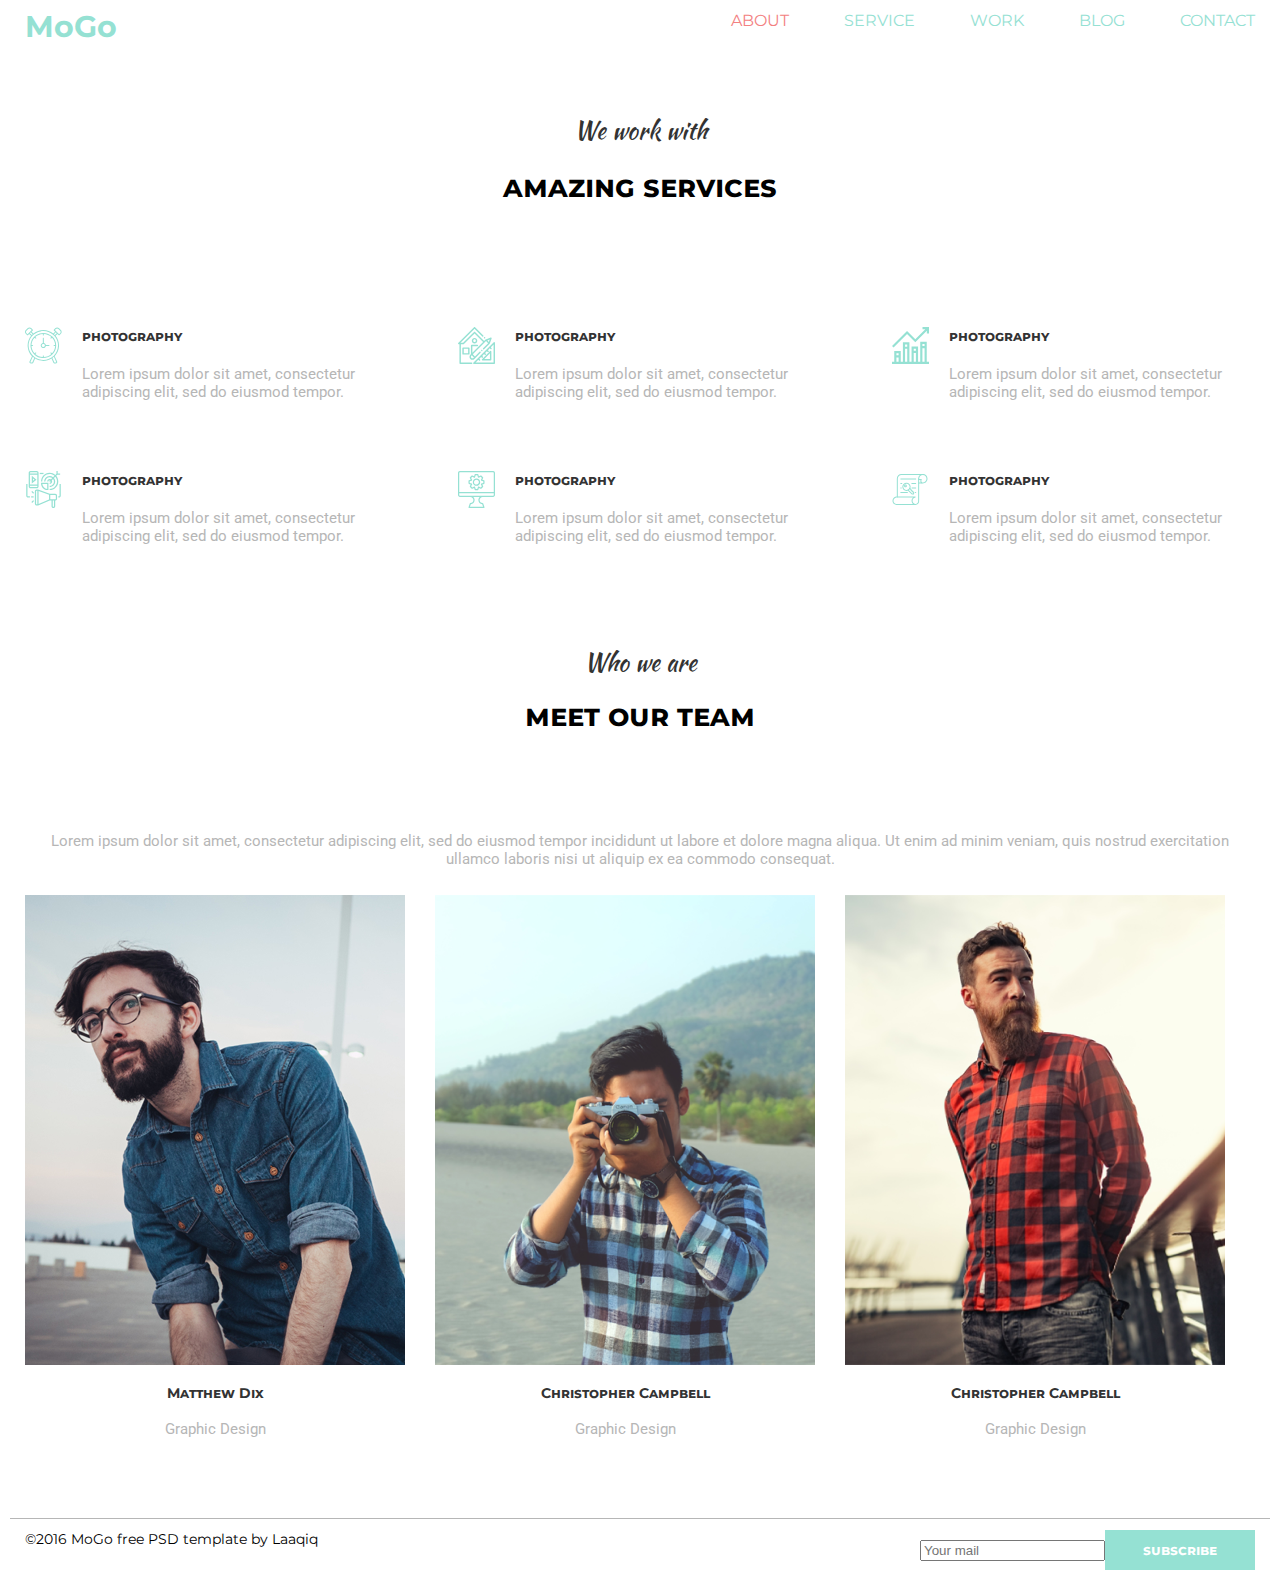
<file: index.html>
<!DOCTYPE html>
<html lang="en">
<head>
    <meta charset="UTF-8">
    <meta name="viewport" content="width=device-width, initial-scale=1.0">
    <link rel="preconnect" href="https://fonts.googleapis.com">
    <link rel="preconnect" href="https://fonts.gstatic.com" crossorigin>
    <link href="https://fonts.googleapis.com/css2?family=Kaushan+Script&family=Montserrat:ital,wght@0,100..900;1,100..900&family=Roboto:wght@300;400&display=swap" rel="stylesheet">
    <link rel="stylesheet" href="https://cdnjs.cloudflare.com/ajax/libs/modern-normalize/3.0.1/modern-normalize.min.css" integrity="sha512-q6WgHqiHlKyOqslT/lgBgodhd03Wp4BEqKeW6nNtlOY4quzyG3VoQKFrieaCeSnuVseNKRGpGeDU3qPmabCANg==" crossorigin="anonymous" referrerpolicy="no-referrer" />
    <link rel="stylesheet" href="./css/main.min.css">
    <title>MoGo</title>
</head>
<body>
    <header>
        <div class="container">
        <a class="logo" href="">MoGo</a>
        <nav>
            <ul class="nav-list">
                <li class="nav-item"><a class="nav-link current" href="">ABOUT</a></li>
                <li class="nav-item"><a class="nav-link" href="">SERVICE</a></li>
                <li class="nav-item"><a class="nav-link" href="">WORK</a></li>
                <li class="nav-item"><a class="nav-link" href="">BLOG</a></li>
                <li class="nav-item"><a class="nav-link" href="">CONTACT</a></li>
            </ul>
        </nav>
    </div>
    </header>
    <main>
        <section class="we-work-with">
            <div class="container">
            <p class="section-text">We work with</p>
            <h2 class="section-title">Amazing Services</h2>
            <ul class="serv-list">
                <li  class="serv-item">
                    <svg class="services-icon"><use href="./img/icons.svg#icon-alarm"></use></svg>
                    <div class="">
                    <h3 class="serv-title">photography</h3>
                    <p class="serv-text">Lorem ipsum dolor sit amet, consectetur adipiscing elit, sed do eiusmod tempor.</p>
                </div>
                </li>
                <li  class="serv-item">
                    <svg class="services-icon"><use href="./img/icons.svg#icon-home"></use></svg>
                    <div class="">
                    <h3 class="serv-title">photography</h3>
                    <p class="serv-text">Lorem ipsum dolor sit amet, consectetur adipiscing elit, sed do eiusmod tempor.</p>
                </div>
                </li>
                <li class="serv-item">
                    <svg class="services-icon"><use href="./img/icons.svg#icon-bar-graph"></use></svg>
                    <div class="">
                    <h3 class="serv-title">photography</h3>
                    <p class="serv-text">Lorem ipsum dolor sit amet, consectetur adipiscing elit, sed do eiusmod tempor.</p>
                </div>
                </li>
                <li class="serv-item">
                    <svg class="services-icon"><use href="./img/icons.svg#icon-digital-marketing"></use></svg>
                    <div class="">
                    <h3 class="serv-title">photography</h3>
                    <p class="serv-text">Lorem ipsum dolor sit amet, consectetur adipiscing elit, sed do eiusmod tempor.</p>
                </div>
                </li>
                <li class="serv-item">
                    <svg class="services-icon"><use href="./img/icons.svg#icon-display"></use></svg>
                    <div class="">
                    <h3 class="serv-title">photography</h3>
                    <p class="serv-text">Lorem ipsum dolor sit amet, consectetur adipiscing elit, sed do eiusmod tempor.</p>
                </div>
                </li>
                <li class="serv-item">
                    <svg class="services-icon"><use href="./img/icons.svg#icon-paper"></use></svg>
                    <div class="">
                    <h3 class="serv-title">photography</h3>
                    <p class="serv-text">Lorem ipsum dolor sit amet, consectetur adipiscing elit, sed do eiusmod tempor.</p>
                </div>
                </li>
            </ul>
        </div>
        </section>
        <section class="who-we-are">
            <div class="container">
            <p class="section-text">Who we are</p>
            <h2 class="section-title">Meet our team</h2>
            <p class="main-team-text">Lorem ipsum dolor sit amet, consectetur adipiscing elit, sed do eiusmod tempor incididunt ut labore et dolore magna aliqua. Ut enim ad minim veniam, quis nostrud exercitation ullamco laboris nisi ut aliquip ex ea commodo consequat. </p>
            <ul class="team-list">
                <li class="team-item">
                <div class="thumb">
                    <div class="overlay">
                    <ul class="social-network">
                        <li class="social-icon"><a class="icon-link" href=""><svg class="icons"><use href="./img/icons.svg#icon-facebook"></use></svg></a></li>
                        <li class="social-icon"><a class="icon-link" href=""><svg class="icons"><use href="./img/icons.svg#icon-twitter"></use></svg></a></li>
                        <li class="social-icon"><a class="icon-link" href=""><svg class="icons"><use href="./img/icons.svg#icon-pinterest"></use></svg></a></li>
                        <li class="social-icon"><a class="icon-link" href=""><svg class="icons"><use href="./img/icons.svg#icon-instagram"></use></svg></a></li>
                    </ul>
                </div>
                    <img class="team-img" src="./img/first-man 1.jpg" alt="">
                </div>
                    <h4 class="team-title">Matthew Dix</h4>
                    <p class="team-text">Graphic Design</p>
                </li>
                <li class="team-item">   
                <div class="thumb">
                    <div class="overlay">
                    <ul class="social-network">
                        <li class="social-icon"><a class="icon-link" href=""><svg class="icons"><use href="./img/icons.svg#icon-facebook"></use></svg></a></li>
                        <li class="social-icon"><a class="icon-link" href=""><svg class="icons"><use href="./img/icons.svg#icon-twitter"></use></svg></a></li>
                        <li class="social-icon"><a class="icon-link" href=""><svg class="icons"><use href="./img/icons.svg#icon-pinterest"></use></svg></a></li>
                        <li class="social-icon"><a class="icon-link" href=""><svg class="icons"><use href="./img/icons.svg#icon-instagram"></use></svg></a></li>
                    </ul>
                    </div>
                    <img class="team-img" src="./img/second-man 1.png" alt="">
                </div>
                    <h4 class="team-title">Christopher Campbell</h4>
                    <p class="team-text">Graphic Design</p>
                </li>
                <li class="team-item">
                <div class="thumb">
                    <div class="overlay">
                    <ul class="social-network">
                        <li class="social-icon"><a class="icon-link" href=""><svg class="icons"><use href="./img/icons.svg#icon-facebook"></use></svg></a></li>
                        <li class="social-icon"><a class="icon-link" href=""><svg class="icons"><use href="./img/icons.svg#icon-twitter"></use></svg></a></li>
                        <li class="social-icon"><a class="icon-link" href=""><svg class="icons"><use href="./img/icons.svg#icon-pinterest"></use></svg></a></li>
                        <li class="social-icon"><a class="icon-link" href=""><svg class="icons"><use href="./img/icons.svg#icon-instagram"></use></svg></a></li>
                    </ul>
                    </div>
                    <img class="team-img" src="./img/third-man 1.png" alt="">
                </div>
                    <h4 class="team-title">Christopher Campbell</h4>
                    <p class="team-text">Graphic Design</p>
                </li>
            </ul>
        </div>
        </section>
    </main>
    <footer>
        <div class="container">
        <p class="copy-write">&copy;2016 MoGo free PSD template by <span>Laaqiq</span></p>
        <form class="mail"><input type="text" placeholder="Your mail"><button class="button" type="submit">Subscribe</button></form>
    </div>
    </footer>
</body>
</html>
</file>
<file: css/main.min.css>
.main-button{display:-webkit-box;display:-ms-flexbox;display:flex;-webkit-box-align:center;-ms-flex-align:center;align-items:center;-webkit-box-pack:justify;-ms-flex-pack:justify;justify-content:space-between}.second-button{display:-webkit-inline-box;display:-ms-inline-flexbox;display:inline-flex;-webkit-box-align:center;-ms-flex-align:center;align-items:center;-webkit-box-pack:justify;-ms-flex-pack:justify;justify-content:space-between}:root{--secondary-color: #95E1D3;--main-color: #B6B6B6;--title-color: #333;--akcent-color: #F38181}body{font-family:"Montserrat",sans-serif;font-weight:400;font-style:normal}a{text-decoration:none;color:var(--secondary-color)}img{display:block;max-width:100%;height:auto}ul,h1,h2,h3,p{list-style:none;margin:0;padding:0}.container{margin-left:auto;margin-right:auto;width:1230px;padding-left:15px;padding-right:15px}header .container{display:-webkit-box;display:-ms-flexbox;display:flex;-webkit-box-align:center;-ms-flex-align:center;align-items:center;-webkit-box-pack:justify;-ms-flex-pack:justify;justify-content:space-between}.logo{font-size:30px;font-weight:700;line-height:normal}.nav-list{display:-webkit-box;display:-ms-flexbox;display:flex;gap:55px}.nav-link{padding-top:10px;padding-bottom:10px}.nav-link::after{content:"";display:block;background-color:var(--akcent-color);height:3px;-webkit-transition:-webkit-transform 1000ms cubic-bezier(0.075, 0.82, 0.165, 1);transition:-webkit-transform 1000ms cubic-bezier(0.075, 0.82, 0.165, 1);transition:transform 1000ms cubic-bezier(0.075, 0.82, 0.165, 1);transition:transform 1000ms cubic-bezier(0.075, 0.82, 0.165, 1), -webkit-transform 1000ms cubic-bezier(0.075, 0.82, 0.165, 1);-webkit-transform:scale(0);transform:scale(0);-webkit-transform-origin:left;transform-origin:left;border-radius:5px;margin-top:10px}.nav-link:hover::after{-webkit-transform:scale(1);transform:scale(1)}.nav-link:hover,.nav-link:focus{color:var(--akcent-color)}.current{color:var(--akcent-color)}.we-work-with{padding-top:68px}.section-title{font-size:30px;font-weight:700;line-height:normal;font-variant:all-small-caps;text-align:center;margin-bottom:85px}.section-title:hover::after{-webkit-transform:scale(1);transform:scale(1)}.section-title::after{content:"";display:block;background:#f38181;width:300px;height:3px;-ms-flex-negative:0;flex-shrink:0;margin-right:auto;margin-left:auto;margin-top:10px;-webkit-transition:-webkit-transform 1000ms cubic-bezier(0.075, 0.82, 0.165, 1);transition:-webkit-transform 1000ms cubic-bezier(0.075, 0.82, 0.165, 1);transition:transform 1000ms cubic-bezier(0.075, 0.82, 0.165, 1);transition:transform 1000ms cubic-bezier(0.075, 0.82, 0.165, 1), -webkit-transform 1000ms cubic-bezier(0.075, 0.82, 0.165, 1);-webkit-transform:scale(0);transform:scale(0);-webkit-transform-origin:right;transform-origin:right;border-radius:5px}.we-work-with .section-text{margin-bottom:20px}.we-work-with .section-title{margin-bottom:109px}.section-text{color:var(--title-color);font-family:"Kaushan Script";font-size:24px;line-height:normal;text-align:center;margin-bottom:17px}.serv-list{display:-webkit-box;display:-ms-flexbox;display:flex;-ms-flex-wrap:wrap;flex-wrap:wrap;gap:70px}.serv-item{-ms-flex-preferred-size:calc((100% - 140px)/3);flex-basis:calc((100% - 140px)/3);display:-webkit-box;display:-ms-flexbox;display:flex}.who-we-are{padding-top:100px;padding-bottom:80px}.serv-title,.team-title{color:var(--title-color);font-size:14px;line-height:normal;font-variant:small-caps;text-align:center}.serv-title{text-align:start;margin-bottom:20px}.main-team-text{text-align:center;margin-bottom:27px}.team-text{display:-webkit-box;display:-ms-flexbox;display:flex;-ms-flex-pack:distribute;justify-content:space-around}.team-img{-webkit-box-shadow:10px 10px 15px 0px gray;box-shadow:10px 10px 15px 0px gray}.serv-text{width:275px}.serv-text,.team-text,.main-team-text{color:var(--main-color);font-family:Roboto;font-size:15px;line-height:normal}.team-list{display:-webkit-box;display:-ms-flexbox;display:flex;gap:30px}.copy-write{font-size:14px}.button{color:#fff;text-align:center;font-family:Montserrat;font-size:14px;font-style:normal;font-weight:700;line-height:normal;font-variant:all-small-caps;background-color:var(--secondary-color);border:rgba(0,0,0,0);padding:11px 38px}footer .container{display:-webkit-box;display:-ms-flexbox;display:flex;-webkit-box-pack:justify;-ms-flex-pack:justify;justify-content:space-between;border-top:1px solid var(--main-color);padding-top:11px}.icons{width:26px;height:26px;fill:currentColor}.icon-link{color:#f38181;display:-webkit-inline-box;display:-ms-inline-flexbox;display:inline-flex;background:#fce38a;width:57px;height:57px;-webkit-box-pack:center;-ms-flex-pack:center;justify-content:center;-webkit-box-align:center;-ms-flex-align:center;align-items:center}.icon-link:hover{background-color:#95e1d3;border-radius:50%}.social-network{display:-webkit-box;display:-ms-flexbox;display:flex;gap:1px}.services-icon{width:37px;height:37px;margin-right:20px}.thumb{position:relative;overflow:hidden}.social-network{position:absolute;top:50%;left:50%;-webkit-transform:translate(-50%, -50%);transform:translate(-50%, -50%);opacity:0;-webkit-transition:opacity 250ms cubic-bezier(0.4, 0, 0.2, 1) 500ms;transition:opacity 250ms cubic-bezier(0.4, 0, 0.2, 1) 500ms}.team-item:hover .social-network{opacity:1}.overlay{background-image:-webkit-gradient(linear, left top, left bottom, from(rgba(239, 139, 138, 0.7)), to(rgba(229, 207, 130, 0.7)));background-image:linear-gradient(rgba(239, 139, 138, 0.7), rgba(229, 207, 130, 0.7));height:100%;width:100%;position:absolute;top:0;left:0;-webkit-transform:translate(-100%, -100%);transform:translate(-100%, -100%);-webkit-transition:-webkit-transform 250ms cubic-bezier(0.4, 0, 0.2, 1) 150ms;transition:-webkit-transform 250ms cubic-bezier(0.4, 0, 0.2, 1) 150ms;transition:transform 250ms cubic-bezier(0.4, 0, 0.2, 1) 150ms;transition:transform 250ms cubic-bezier(0.4, 0, 0.2, 1) 150ms, -webkit-transform 250ms cubic-bezier(0.4, 0, 0.2, 1) 150ms}.team-item:hover .overlay{-webkit-transform:translate(0, 0);transform:translate(0, 0)}/*# sourceMappingURL=main.min.css.map */
</file>
